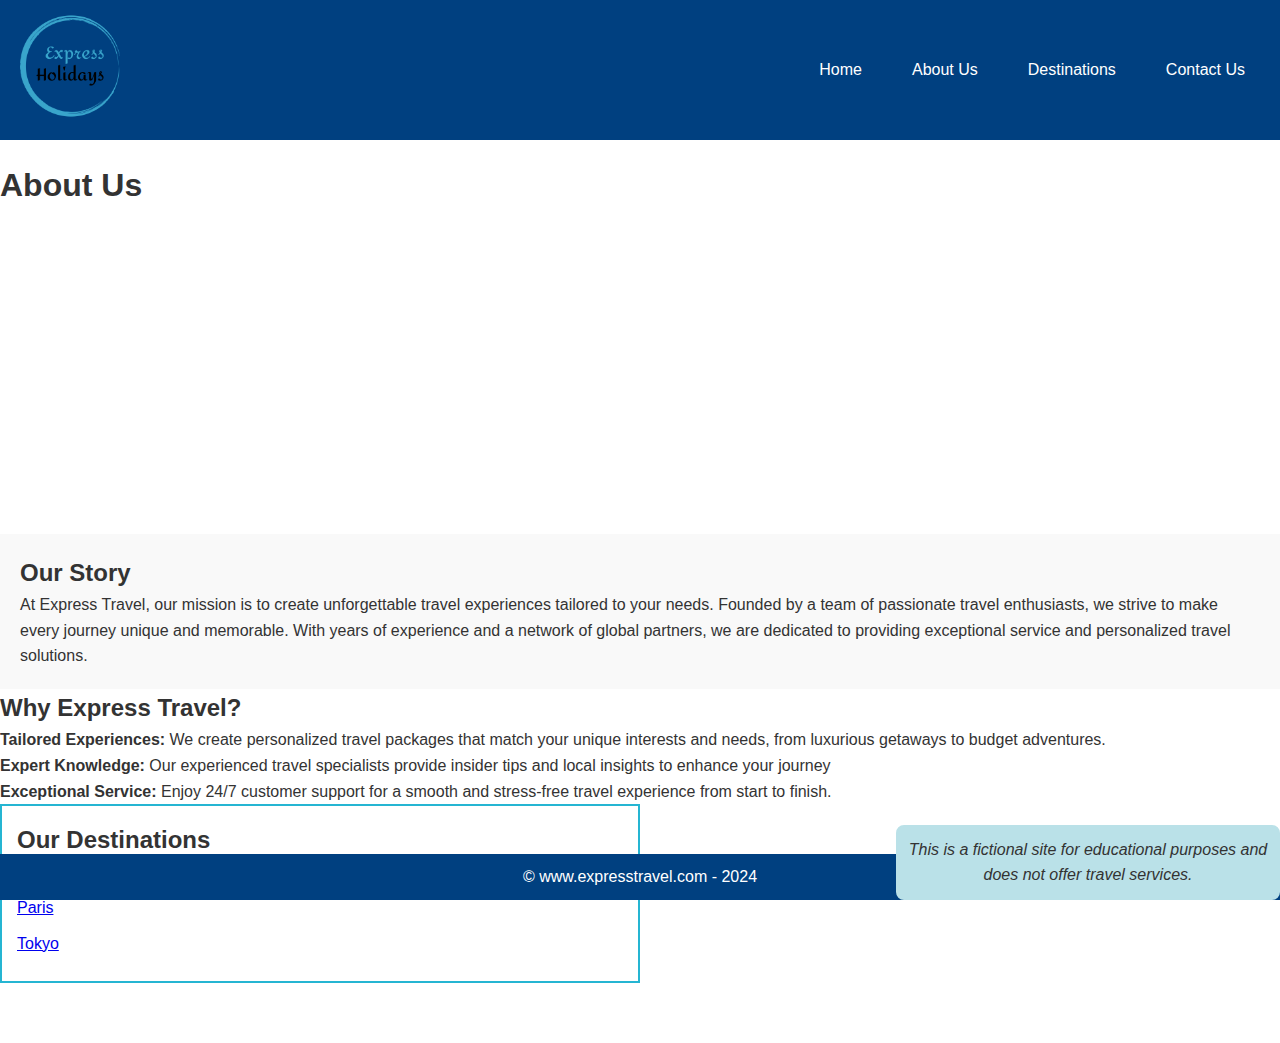
<file: about.html>
<!DOCTYPE html>
<html lang="en">
<head>
    <meta charset="UTF-8">
    <meta name="viewport" content="width=device-width, initial-scale=1.0">
    <title>Express Travel</title>
    <link rel="stylesheet" href="css/about.css">
</head>
<body>
    <!-- Header Section -->
    <header>
        <div class="logo">
            <a href="index.html">
                <img src="images/ExpressLogo.png" alt="Express Travel Logo">
            </a>
        </div>
        <nav>
            <ul>
                <li><a href="index.html">Home</a></li>
                <li><a href="about.html">About Us</a></li>
                <li>
                    <a href="#">Destinations</a>
                    <ul class="dropdown">
                        <li><a href="hawaii.html">Hawaii</a></li>
                        <li><a href="paris.html">Paris</a></li>
                        <li><a href="tokyo.html">Tokyo</a></li>
                    </ul>
                </li>
                <li><a href="contact.html">Contact Us</a></li>
            </ul>
        </nav>
    </header>

    <!-- Main Content Section -->
    <main>
		<h1>About Us</h1>
        <section class="video-section">
			<!-- Embed YouTube Video -->
			<div class="video-container">
				<iframe width="560" height="315" src="https://www.youtube.com/embed/4PgrG1XYkLQ?si=FkZ-16hSMjwHhojF" title="YouTube video player" frameborder="0" allow="accelerometer; autoplay; clipboard-write; encrypted-media; gyroscope; picture-in-picture; web-share" referrerpolicy="strict-origin-when-cross-origin" allowfullscreen></iframe>
			</div>
		</section>

		<!-- Our Story Section -->
		<section class="our-story">
			<h2>Our Story</h2>
			<p>At Express Travel, our mission is to create unforgettable travel experiences tailored to your needs. Founded by a team of passionate travel enthusiasts, we strive to make every journey unique and memorable. With years of experience and a network of global partners, we are dedicated to providing exceptional service and personalized travel solutions.</p>
		</section>
	

		<!-- Why Choose Us Section -->
		<section class="why-choose-us">
			<h2>Why Express Travel?</h2>
			<ol>
				<li><b>Tailored Experiences:</b> We create personalized travel packages that match your unique interests and needs, from luxurious getaways to budget adventures.</li>
				<li><b>Expert Knowledge:</b> Our experienced travel specialists provide insider tips and local insights to enhance your journey</li>
				<li><b>Exceptional Service:</b> Enjoy 24/7 customer support for a smooth and stress-free travel experience from start to finish.</li>
			</ol>
		</section>

		<!-- Our Destinations Section -->
		<section class="our-destinations">
			<h2>Our Destinations</h2>
			<ul>
                <li><a href="hawaii.html">Hawaii</a></li>
                <li><a href="paris.html">Paris</a></li>
                <li><a href="tokyo.html">Tokyo</a></li>
			</ul>
		</section>
    </main>
    
    <!-- Disclaimer Section -->
    <section class="disclaimer">
        <p><em>This is a fictional site for educational purposes and does not offer travel services.</em></p>
    </section>

    <!-- Footer Section -->
    <footer>
        <p>&copy; www.expresstravel.com - 2024</p>
    </footer>

    <!-- JavaScript for Banner Slideshow -->
    <script>
        let currentSlide = 0;
        const slides = document.querySelectorAll('.banner-slide');
        const totalSlides = slides.length;

        function showSlide(index) {
            slides.forEach((slide, i) => {
                slide.style.display = i === index ? 'block' : 'none';
            });
        }

        function nextSlide() {
            currentSlide = (currentSlide + 1) % totalSlides;
            showSlide(currentSlide);
        }

        // Initialize the first slide and start the automatic slideshow
        showSlide(currentSlide);
        setInterval(nextSlide, 5000); // Change slide every 5 seconds
    </script>
</body>
</html>
</file>
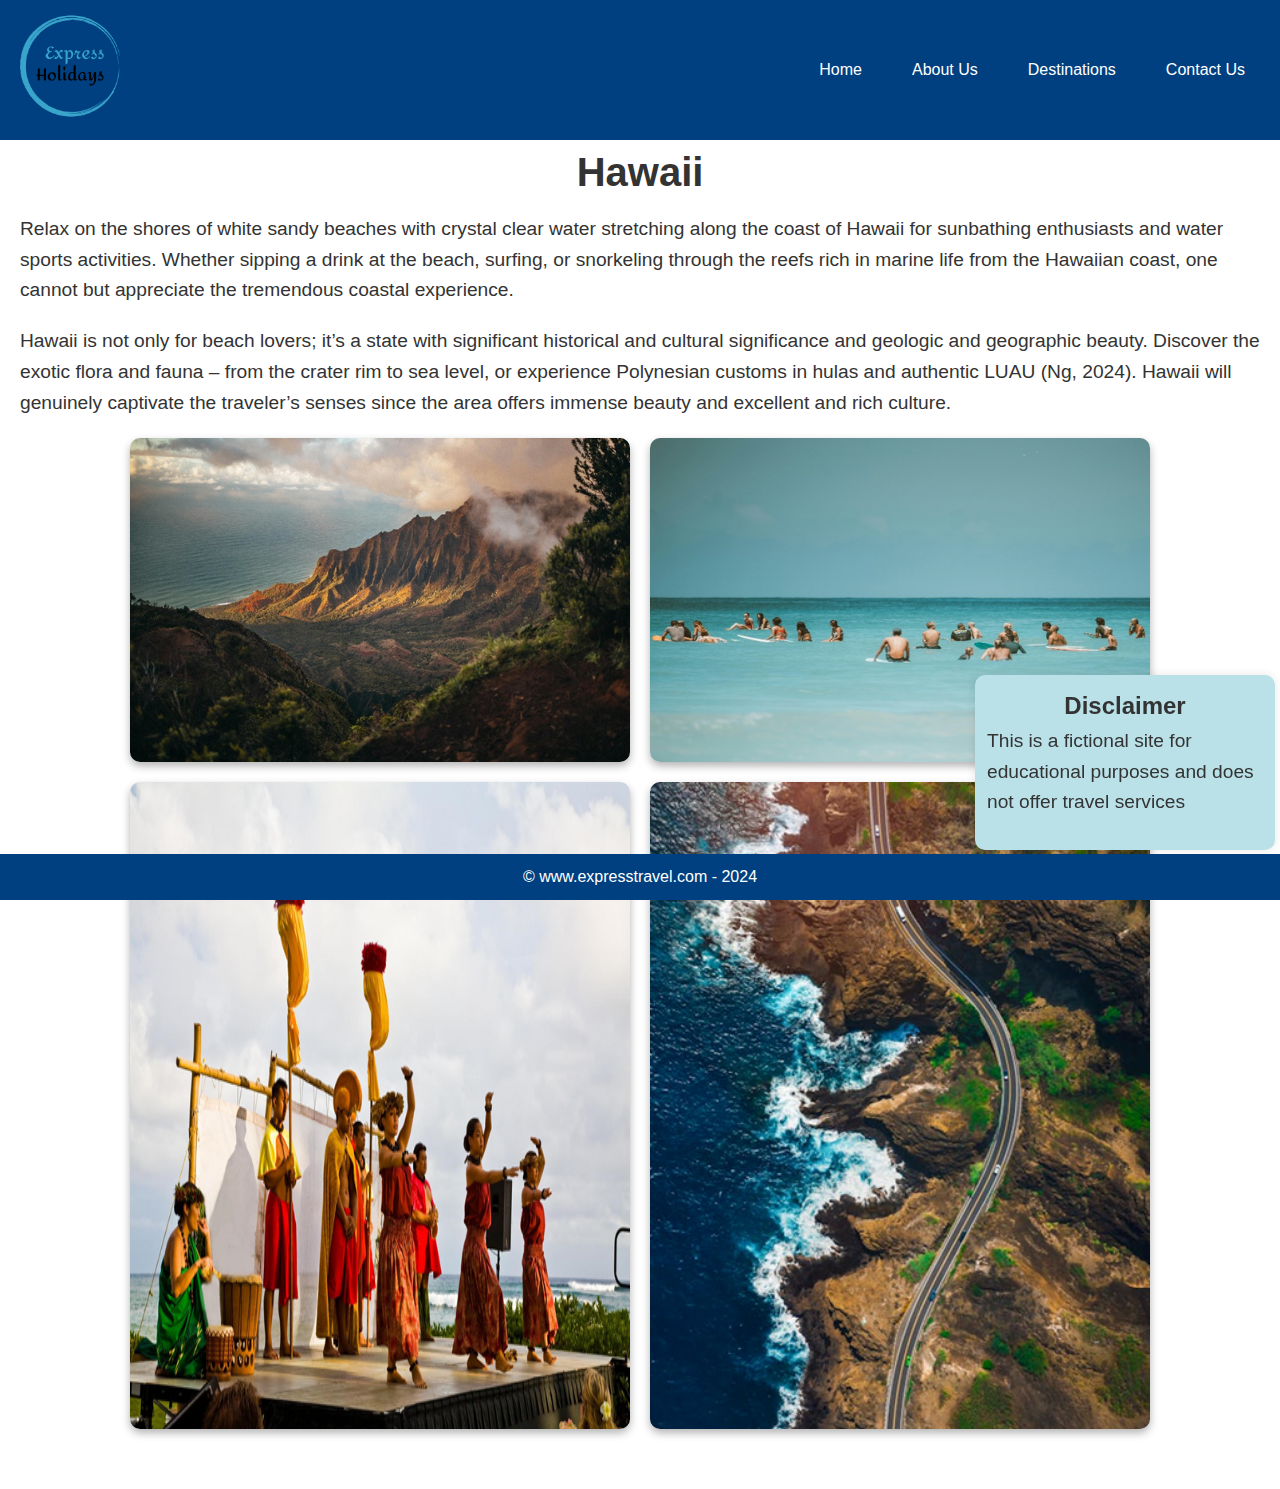
<file: hawaii.html>
<!DOCTYPE html>
<html lang="en">
<head>
    <meta charset="UTF-8">
    <meta name="viewport" content="width=device-width, initial-scale=1.0">
    <title>Express Travel</title>
    <link rel="stylesheet" href="css/destinations.css">
</head>
<body>
    <!-- Header Section -->
    <header>
        <div class="logo">
            <a href="index.html">
                <img src="images/ExpressLogo.png" alt="Express Travel Logo">
            </a>
        </div>
        <nav>
            <ul>
                <li><a href="index.html">Home</a></li>
                <li><a href="about.html">About Us</a></li>
                <li>
                    <a href="#">Destinations</a>
                    <ul class="dropdown">
                        <li><a href="hawaii.html">Hawaii</a></li>
                        <li><a href="paris.html">Paris</a></li>
                        <li><a href="tokyo.html">Tokyo</a></li>
                    </ul>
                </li>
                <li><a href="contact.html">Contact Us</a></li>
            </ul>
        </nav>
    </header>

    <!-- Main Content Section -->
    <main>
        <h1>Hawaii</h1>
        <p>Relax on the shores of white sandy beaches with crystal clear water stretching along the coast of Hawaii for sunbathing enthusiasts and water sports activities. Whether sipping a drink at the beach, surfing, or snorkeling through the reefs rich in marine life from the Hawaiian coast, one cannot but appreciate the tremendous coastal experience.</p>
		<p>Hawaii is not only for beach lovers; it’s a state with significant historical and cultural significance and geologic and geographic beauty. Discover the exotic flora and fauna – from the crater rim to sea level, or experience Polynesian customs in hulas and authentic LUAU (Ng, 2024). Hawaii will genuinely captivate the traveler’s senses since the area offers immense beauty and excellent and rich culture.</p>
        
        <div class="images">
            <img src="images/Hawaii1.png" alt="Hawaii">
            <img src="images/Hawaii2.png" alt="Hawaii">
            <img src="images/Hawaii3.png" alt="Hawaii">
            <img src="images/Hawaii4.png" alt="Hawaii">
        </div>

        <section class="disclaimer">
            <h2>Disclaimer</h2>
            <p>This is a fictional site for educational purposes and does not offer travel services</p>
        </section>
    </main>

    <!-- Footer Section -->
    <footer>
        <p>&copy; www.expresstravel.com - 2024</p>
    </footer>

    <!-- JavaScript for Banner Slideshow -->
    <script>
        let currentSlide = 0;
        const slides = document.querySelectorAll('.banner-slide');
        const totalSlides = slides.length;

        function showSlide(index) {
            slides.forEach((slide, i) => {
                slide.style.display = i === index ? 'block' : 'none';
            });
        }

        function nextSlide() {
            currentSlide = (currentSlide + 1) % totalSlides;
            showSlide(currentSlide);
        }

        // Initialize the first slide and start the automatic slideshow
        showSlide(currentSlide);
        setInterval(nextSlide, 5000); // Change slide every 5 seconds
    </script>
</body>
</html>
</file>
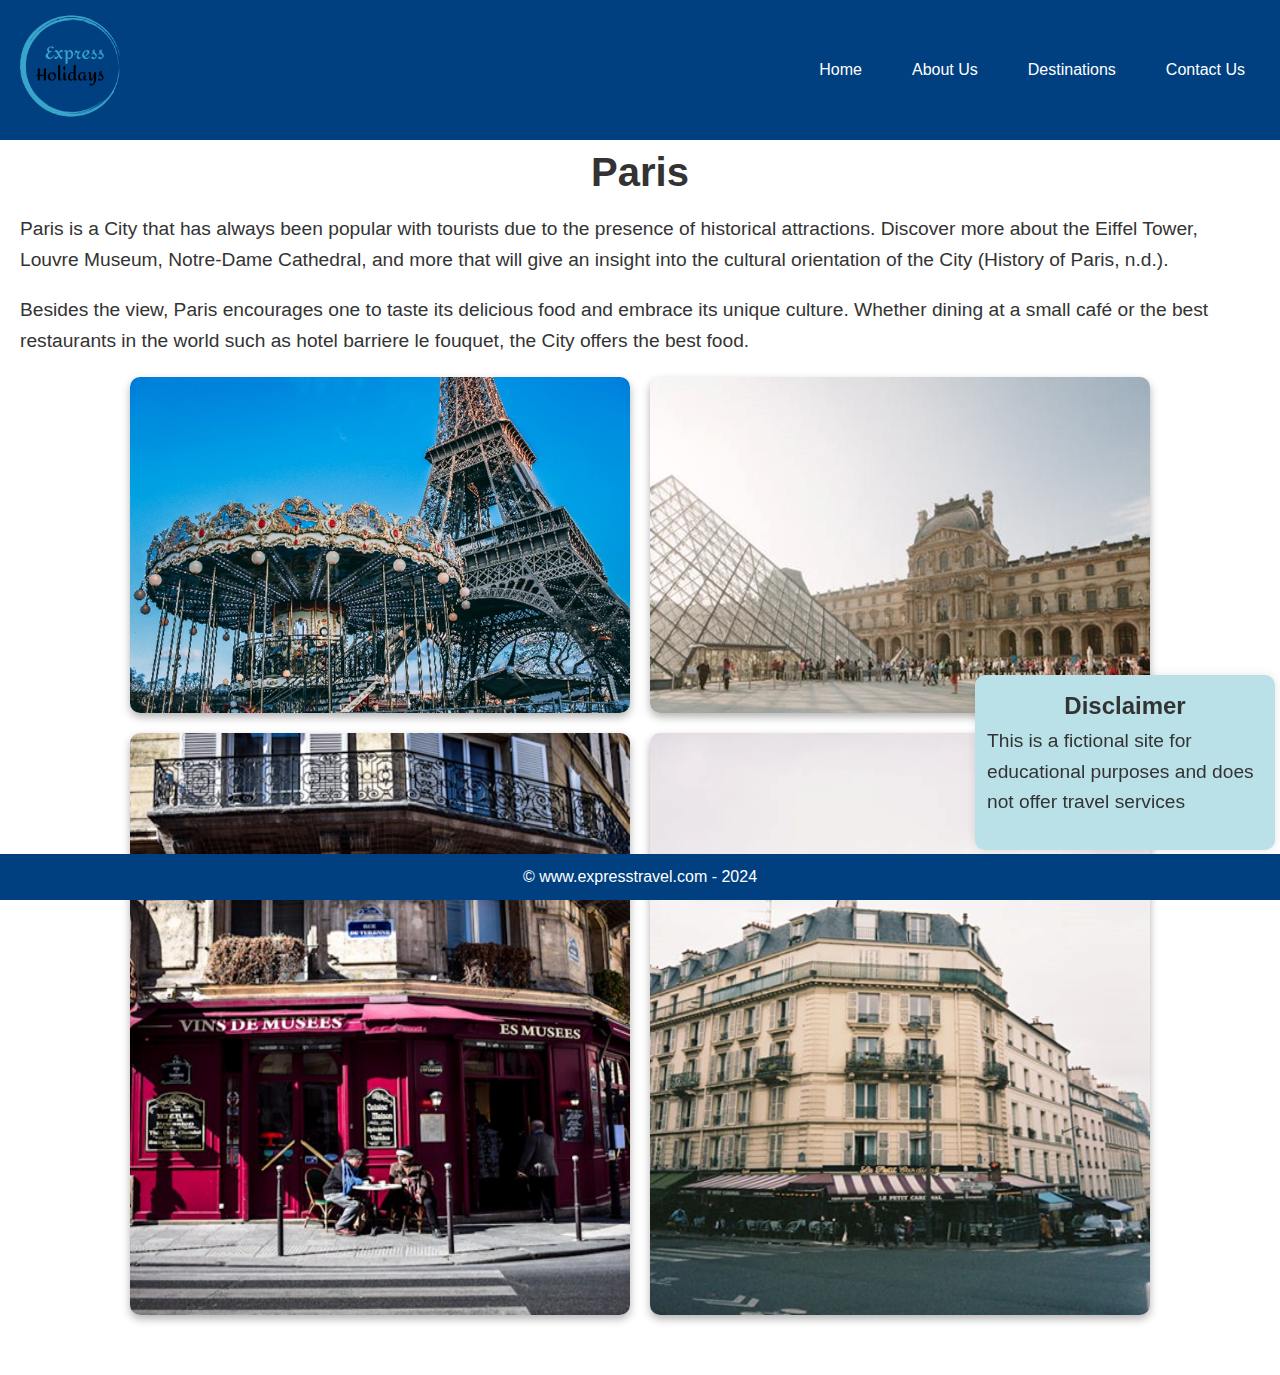
<file: paris.html>
<!DOCTYPE html>
<html lang="en">
<head>
    <meta charset="UTF-8">
    <meta name="viewport" content="width=device-width, initial-scale=1.0">
    <title>Express Travel</title>
    <link rel="stylesheet" href="css/destinations.css">
</head>
<body>
    <!-- Header Section -->
    <header>
        <div class="logo">
            <a href="index.html">
                <img src="images/ExpressLogo.png" alt="Express Travel Logo">
            </a>
        </div>
        <nav>
            <ul>
                <li><a href="index.html">Home</a></li>
                <li><a href="about.html">About Us</a></li>
                <li>
                    <a href="#">Destinations</a>
                    <ul class="dropdown">
                        <li><a href="hawaii.html">Hawaii</a></li>
                        <li><a href="paris.html">Paris</a></li>
                        <li><a href="tokyo.html">Tokyo</a></li>
                    </ul>
                </li>
                <li><a href="contact.html">Contact Us</a></li>
            </ul>
        </nav>
    </header>

    <!-- Main Content Section -->
    <main>
        <h1>Paris</h1>
        <p>Paris is a City that has always been popular with tourists due to the presence of historical attractions. Discover more about the Eiffel Tower, Louvre Museum, Notre-Dame Cathedral, and more that will give an insight into the cultural orientation of the City (History of Paris, n.d.). </p>
		<p>Besides the view, Paris encourages one to taste its delicious food and embrace its unique culture. Whether dining at a small café or the best restaurants in the world such as hotel barriere le fouquet, the City offers the best food. </p>
        
        <div class="images">
            <img src="images/Paris1.png" alt="Hawaii">
            <img src="images/Paris2.png" alt="Hawaii">
            <img src="images/Paris3.png" alt="Hawaii">
            <img src="images/Paris4.png" alt="Hawaii">
        </div>

        <section class="disclaimer">
            <h2>Disclaimer</h2>
            <p>This is a fictional site for educational purposes and does not offer travel services</p>
        </section>
    </main>

    <!-- Footer Section -->
    <footer>
        <p>&copy; www.expresstravel.com - 2024</p>
    </footer>

    <!-- JavaScript for Banner Slideshow -->
    <script>
        let currentSlide = 0;
        const slides = document.querySelectorAll('.banner-slide');
        const totalSlides = slides.length;

        function showSlide(index) {
            slides.forEach((slide, i) => {
                slide.style.display = i === index ? 'block' : 'none';
            });
        }

        function nextSlide() {
            currentSlide = (currentSlide + 1) % totalSlides;
            showSlide(currentSlide);
        }

        // Initialize the first slide and start the automatic slideshow
        showSlide(currentSlide);
        setInterval(nextSlide, 5000); // Change slide every 5 seconds
    </script>
</body>
</html>
</file>
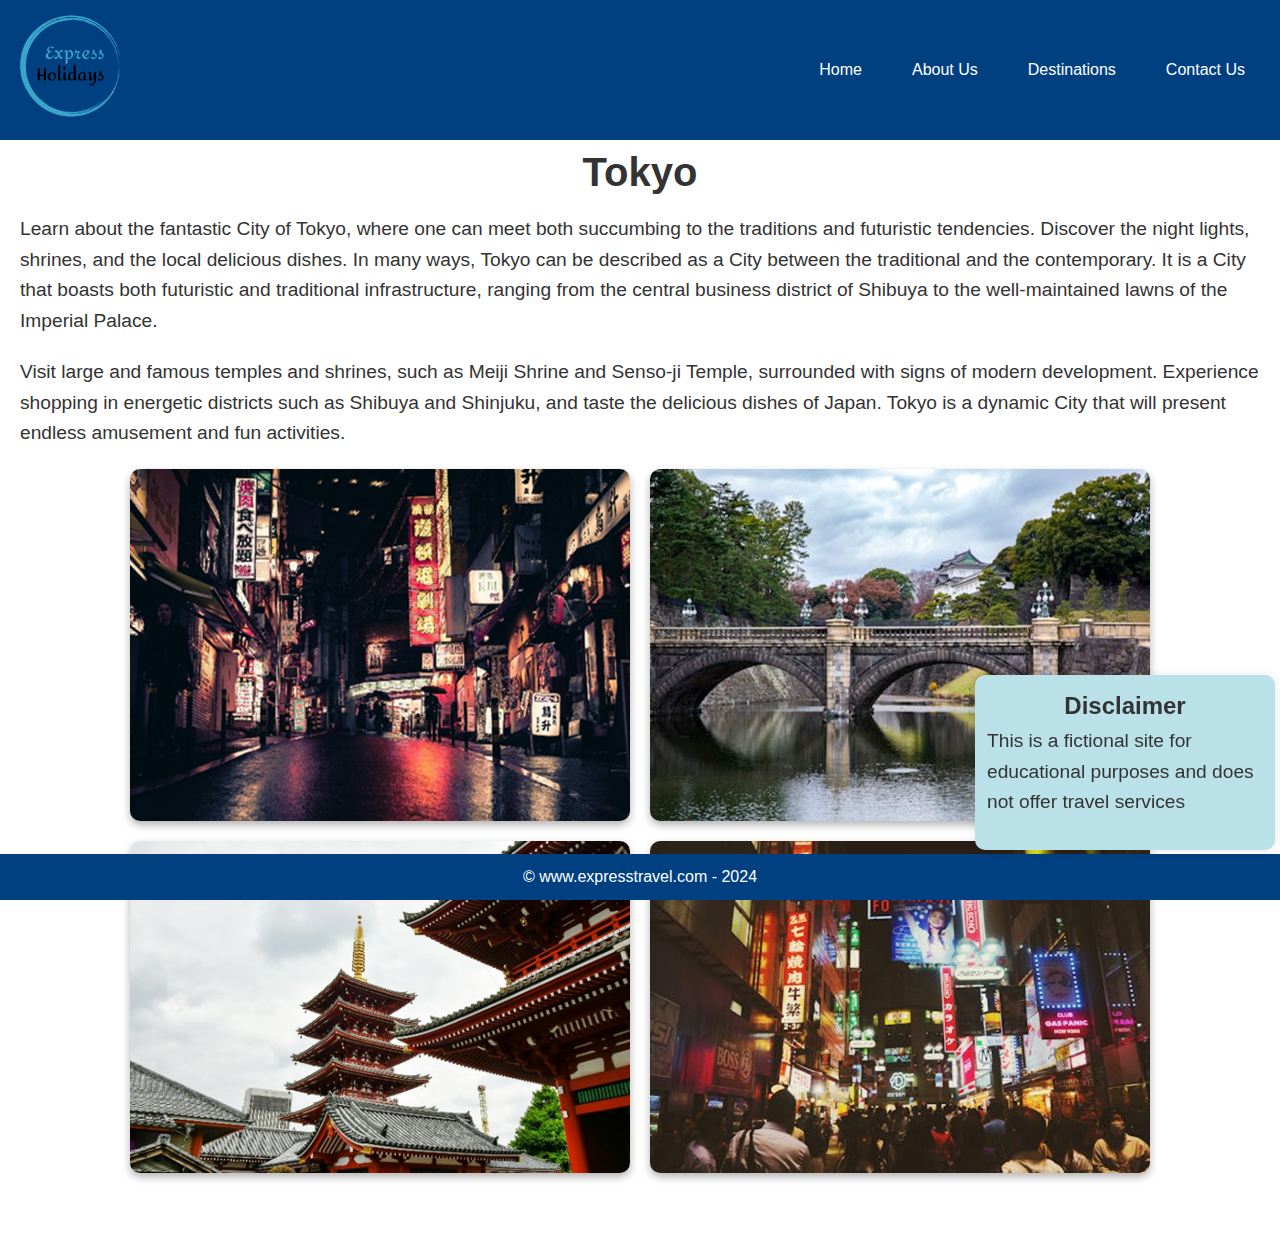
<file: tokyo.html>
<!DOCTYPE html>
<html lang="en">
<head>
    <meta charset="UTF-8">
    <meta name="viewport" content="width=device-width, initial-scale=1.0">
    <title>Express Travel</title>
    <link rel="stylesheet" href="css/destinations.css">
</head>
<body>
    <!-- Header Section -->
    <header>
        <div class="logo">
            <a href="index.html">
                <img src="images/ExpressLogo.png" alt="Express Travel Logo">
            </a>
        </div>
        <nav>
            <ul>
                <li><a href="index.html">Home</a></li>
                <li><a href="about.html">About Us</a></li>
                <li>
                    <a href="#">Destinations</a>
                    <ul class="dropdown">
                        <li><a href="hawaii.html">Hawaii</a></li>
                        <li><a href="paris.html">Paris</a></li>
                        <li><a href="tokyo.html">Tokyo</a></li>
                    </ul>
                </li>
                <li><a href="contact.html">Contact Us</a></li>
            </ul>
        </nav>
    </header>

    <!-- Main Content Section -->
    <main>
        <h1>Tokyo</h1>
        <p>Learn about the fantastic City of Tokyo, where one can meet both succumbing to the traditions and futuristic tendencies. Discover the night lights, shrines, and the local delicious dishes. In many ways, Tokyo can be described as a City between the traditional and the contemporary. It is a City that boasts both futuristic and traditional infrastructure, ranging from the central business district of Shibuya to the well-maintained lawns of the Imperial Palace.</p>
		<p>Visit large and famous temples and shrines, such as Meiji Shrine and Senso-ji Temple, surrounded with signs of modern development. Experience shopping in energetic districts such as Shibuya and Shinjuku, and taste the delicious dishes of Japan. Tokyo is a dynamic City that will present endless amusement and fun activities. </p>
        
        <div class="images">
            <img src="images/Tokyo1.png" alt="Hawaii">
            <img src="images/Tokyo2.png" alt="Hawaii">
            <img src="images/Tokyo3.png" alt="Hawaii">
            <img src="images/Tokyo4.png" alt="Hawaii">
        </div>

        <section class="disclaimer">
            <h2>Disclaimer</h2>
            <p>This is a fictional site for educational purposes and does not offer travel services</p>
        </section>
    </main>

    <!-- Footer Section -->
    <footer>
        <p>&copy; www.expresstravel.com - 2024</p>
    </footer>

    <!-- JavaScript for Banner Slideshow -->
    <script>
        let currentSlide = 0;
        const slides = document.querySelectorAll('.banner-slide');
        const totalSlides = slides.length;

        function showSlide(index) {
            slides.forEach((slide, i) => {
                slide.style.display = i === index ? 'block' : 'none';
            });
        }

        function nextSlide() {
            currentSlide = (currentSlide + 1) % totalSlides;
            showSlide(currentSlide);
        }

        // Initialize the first slide and start the automatic slideshow
        showSlide(currentSlide);
        setInterval(nextSlide, 5000); // Change slide every 5 seconds
    </script>
</body>
</html>
</file>
<file: css/about.css>
/* General Reset */
* {
    margin: 0;
    padding: 0;
    box-sizing: border-box;
}

body {
    font-family: Arial, sans-serif;
    line-height: 1.6;
    color: #333;
}

header {
    display: flex;
    justify-content: space-between;
    align-items: center;
    background-color: #004080;
    padding: 10px 20px;
    position: fixed;
    width: 100%;
    top: 0;
    z-index: 1000;
}

.logo img {
    width: 100px; /* Adjust the size of the logo */
}

nav ul {
    list-style: none;
    display: flex;
    gap: 20px;
}

nav ul li {
    position: relative;
}

nav ul li a {
    color: white;
    text-decoration: none;
    padding: 10px 15px;
    display: block;
}

nav ul li a:hover {
    background-color: #003366;
    border-radius: 5px;
	margin-bottom: 20px;
}

nav ul li ul.dropdown {
    display: none;
    position: absolute;
    top: 100%;
    left: 0;
    background-color: #004080;
    border-radius: 5px;
}

nav ul li:hover ul.dropdown {
    display: block;
}

nav ul li ul.dropdown li {
    width: 100px;
}

main {
	margin-top: 160px;
}

main h1 {
	margin-top: 20px;
}

/* Video Section */
.video-section {
    width: 100%;
    overflow: hidden; /* Ensures that nothing overflows */
}

.video-container {
    width: 100%;
}

.video-container iframe {
    width: 100%;
    height: 315px; /* Set height or adjust as needed */
}

/* Our Story Section */
.our-story {
    width: 100%;
    padding: 20px; /* Adjust padding as needed */
    background-color: #f9f9f9; /* Optional background color */
}

/* Style for the "our-destinations" section */
.our-destinations {
    width: 50%; /* Ensure it takes up half of the container */
    border: 2px solid #25b5d2; /* Add a border with the specified color */
    padding: 15px; /* Add some padding inside the section */
    box-sizing: border-box; /* Ensure padding and border are included in the width */
	margin-bottom: 60px;
}

/* Remove bullets and align text to the left in lists within "our-destinations" */
.our-destinations ul {
    list-style-type: none; /* Remove bullets */
    padding: 0; /* Remove default padding */
}

.our-destinations li {
    text-align: left; /* Align text to the left */
    margin-bottom: 10px; /* Optional: Add space between list items */
}

.disclaimer {
    position: fixed;
    bottom: 0;
    right: 0;
    background-color: #bae1e8;
    border: 2px solid #bae1e8;
    border-radius: 8px;
    padding: 10px;
    width: 30%;
    text-align: center;
    z-index: 1000; /* Ensure it appears above other content */
}

footer {
    background-color: #004080;
    color: white;
    text-align: center;
    padding: 10px;
    position: fixed;
    width: 100%;
    bottom: 0;
}
</file>
<file: css/destinations.css>
/* General Reset */
* {
    margin: 0;
    padding: 0;
    box-sizing: border-box;
}

body {
    font-family: Arial, sans-serif;
    line-height: 1.6;
    color: #333;
}

header {
    display: flex;
    justify-content: space-between;
    align-items: center;
    background-color: #004080;
    padding: 10px 20px;
    position: fixed;
    width: 100%;
    top: 0;
    z-index: 1000;
}

.logo img {
    width: 100px; /* Adjust the size of the logo */
}

nav ul {
    list-style: none;
    display: flex;
    gap: 20px;
}

nav ul li {
    position: relative;
}

nav ul li a {
    color: white;
    text-decoration: none;
    padding: 10px 15px;
    display: block;
}

nav ul li a:hover {
    background-color: #003366;
    border-radius: 5px;
}

nav ul li ul.dropdown {
    display: none;
    position: absolute;
    top: 100%;
    left: 0;
    background-color: #004080;
    border-radius: 5px;
}

nav ul li:hover ul.dropdown {
    display: block;
}

nav ul li ul.dropdown li {
    width: 100px;
}

main {
    padding: 40px 20px;
    text-align: center;
}

.intro h1 {
    font-size: 36px;
    margin-bottom: 10px;
    color: #004080;
}

.intro p {
    font-size: 18px;
    margin-bottom: 10px;
	text-align: left;
}

section {
    margin-bottom: 10px;
}
main h1 {
	margin-top: 100px;
	font-size: 2.5em;
    margin-bottom: 10px;
}

main p {
	text-align: left;
	font-size: 1.2em;
    margin-bottom: 20px;
}

/* Images Section */
.images {
    display: flex;
    flex-wrap: wrap;
    gap: 20px; /* Spacing between images */
    justify-content: center; /* Center images horizontally */
	margin-bottom: 20px;
}

.images img {
    width: calc(50% - 20px); /* Adjust to fit two images per row with spacing */
    max-width: 500px; /* Maximum width of each image */
    height: auto; /* Maintain aspect ratio */
    border-radius: 10px; /* Rounded corners */
    box-shadow: 0 4px 8px rgba(0, 0, 0, 0.3); /* Shadow effect */
    transition: transform 0.3s ease, box-shadow 0.3s ease; /* Smooth transition for hover effect */
}

.images img:hover {
    transform: scale(1.05); /* Slightly enlarge image on hover */
    box-shadow: 0 8px 16px rgba(0, 0, 0, 0.4); /* More pronounced shadow on hover */
}


/* Style for the "our-destinations" section */
.our-destinations {
    width: 50%; /* Ensure it takes up half of the container */
    border: 2px solid #25b5d2; /* Add a border with the specified color */
    padding: 15px; /* Add some padding inside the section */
    box-sizing: border-box; /* Ensure padding and border are included in the width */
}

/* Style for the "disclaimer" section */
.disclaimer {
    position: fixed;
    bottom: 40px; /* Adjust the distance from the bottom */
    right: 5px; /* Adjust the distance from the right */
    background-color: #bae1e8; /* Set the background color */
    padding: 10px; /* Add some padding inside the section */
    border-radius: 10px; /* Rounded corners */
    border: 2px solid #bae1e8; /* Border with the same color as the background */
    box-shadow: 0 0 10px rgba(0, 0, 0, 0.1); /* Optional: Add a subtle shadow for emphasis */
    z-index: 1000; /* Ensure it stays on top of other content */
	width: 30%; /* Set width to approximately 30% of the viewport */
    max-width: 300px; /* Optional: Maximum width to ensure it doesn’t get too wide on large screens */
}


footer {
    background-color: #004080;
    color: white;
    text-align: center;
    padding: 10px;
    position: fixed;
    width: 100%;
    bottom: 0;
}
</file>
